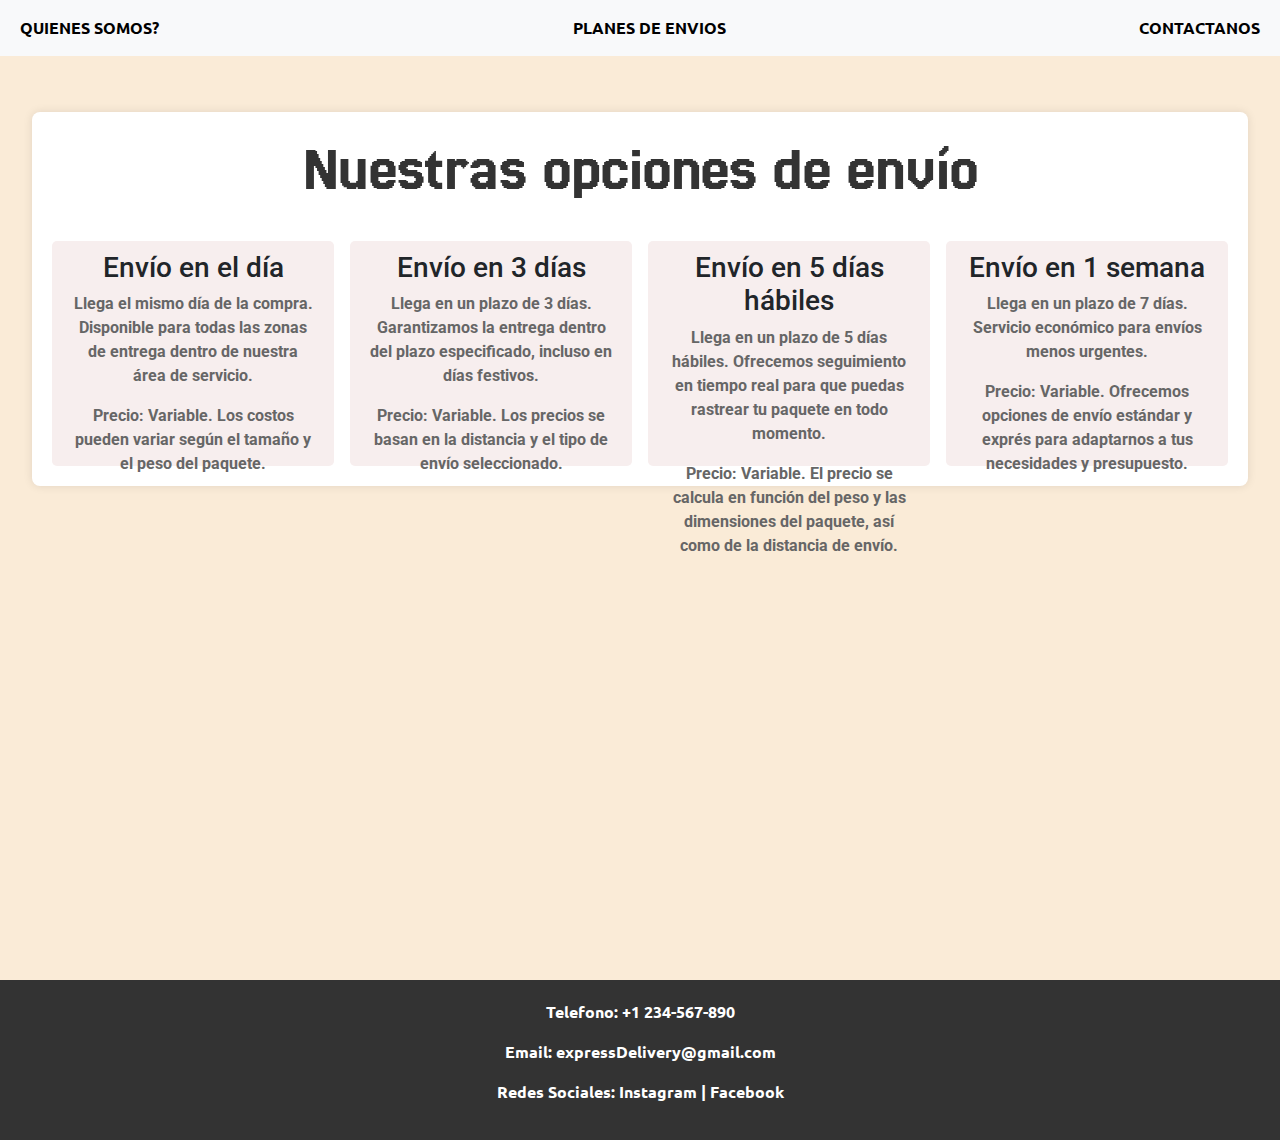
<file: planes.html>
<!DOCTYPE html>
<html lang="en">
<head>
    <meta charset="UTF-8">
    <meta name="viewport" content="width=device-width, initial-scale=1.0">
    <title>Servicios profesionales</title>
    <link rel="icon" href="ExpressDeliveryLogo.jpg" type="image/jpg">
    <link rel="stylesheet" type="text/css" href="planes.css">
    <link rel="preconnect" href="https://fonts.googleapis.com">
    <link rel="preconnect" href="https://fonts.gstatic.com" crossorigin>
    <link
        href="https://fonts.googleapis.com/css2?family=Roboto:ital,wght@0,100;0,300;0,400;0,500;0,700;0,900;1,100;1,300;1,400;1,500;1,700;1,900&display=swap"
        rel="stylesheet">
    <link href="https://fonts.googleapis.com/css2?family=Jersey+25&display=swap" rel="stylesheet">
    <link
        href="https://fonts.googleapis.com/css2?family=Jersey+25&family=Ubuntu:ital,wght@0,300;0,400;0,500;0,700;1,300;1,400;1,500;1,700&display=swap"
        rel="stylesheet">
        <link href="https://cdn.jsdelivr.net/npm/bootstrap@5.3.3/dist/css/bootstrap.min.css" rel="stylesheet"
            integrity="sha384-QWTKZyjpPEjISv5WaRU9OFeRpok6YctnYmDr5pNlyT2bRjXh0JMhjY6hW+ALEwIH" crossorigin="anonymous">
        <script src="https://cdn.jsdelivr.net/npm/bootstrap@5.3.3/dist/js/bootstrap.bundle.min.js"
            integrity="sha384-YvpcrYf0tY3lHB60NNkmXc5s9fDVZLESaAA55NDzOxhy9GkcIdslK1eN7N6jIeHz"
            crossorigin="anonymous"></script>
</head>
<body class="body">
    <header class="header">
        <nav class="navbar navbar-expand-lg bg-body-tertiary">
            <div class="container-fluid">
                <button class="navbar-toggler" type="button" data-bs-toggle="collapse"
                    data-bs-target="#navbarSupportedContent" aria-controls="navbarSupportedContent" aria-expanded="false"
                    aria-label="Toggle navigation">
                    <span class="navbar-toggler-icon"></span>
                </button>
                <div class="collapse navbar-collapse" id="navbarSupportedContent">
                    <ul class="navbar-nav me-auto mb-2 mb-lg-0">
                        <li><a href="index.html" class="nav-link active" aria-current="page">QUIENES SOMOS?</a></li>
                        <li><a href="planes.html" class="nav-link active" aria-current="page">PLANES DE ENVIOS</a></li>
                        <li><a href="#contact" class="nav-link active" aria-current="page">CONTACTANOS</a></li>
                    </ul>
                </div>
            </div>
        </nav>
    </header>

    <div class="serviceContainer">
        <section id="services">
            <h2 class="title">Nuestras opciones de envío</h2>
            <div id="options">
                <div class="option" onClick="openModal('Envío en el día')">
                    <h3>Envío en el día</h3>
                    <p>Llega el mismo día de la compra. Disponible para todas las zonas de entrega dentro de nuestra área de
                        servicio.</p>
                    <p>Precio: Variable. Los costos pueden variar según el tamaño y el peso del paquete.</p>
                </div>
                <div class="option" onClick="openModal('Envío en 3 días')">
                    <h3>Envío en 3 días</h3>
                    <p>Llega en un plazo de 3 días. Garantizamos la entrega dentro del plazo especificado, incluso en días
                        festivos.</p>
                    <p>Precio: Variable. Los precios se basan en la distancia y el tipo de envío seleccionado.</p>
                </div>
                <div class="option" onClick="openModal('Envío en 5 días hábiles')">
                    <h3>Envío en 5 días hábiles</h3>
                    <p>Llega en un plazo de 5 días hábiles. Ofrecemos seguimiento en tiempo real para que puedas rastrear tu
                        paquete en todo momento.</p>
                    <p>Precio: Variable. El precio se calcula en función del peso y las dimensiones del paquete, así como de la
                        distancia de envío.</p>
                </div>
                <div class="option" onClick="openModal('Envío en 1 semana')">
                    <h3>Envío en 1 semana</h3>
                    <p>Llega en un plazo de 7 días. Servicio económico para envíos menos urgentes.</p>
                    <p>Precio: Variable. Ofrecemos opciones de envío estándar y exprés para adaptarnos a tus necesidades y
                        presupuesto.</p>
                </div>
            </div>

            <div id="myModal" class="modal">
                <div class="modal-content">
                    <span class="close" onclick="closeModal()"> X</span>
                    <div id="modalContent">
                    </div>
                </div>
            </div>

            <script src="./modal.js"></script>
        </section>

    </div>
    <footer id="contact">
        <div class="contact-info">
            <p>Telefono: +1 234-567-890</p>
            <p>Email: expressDelivery@gmail.com</p>
            <p>
                Redes Sociales:
                <a href="https://www.instagram.com/" target="_blank" id="ig">Instagram</a> |
                <a href="https://www.facebook.com/" target="_blank" id="facebook">Facebook</a>
            </p>
        </div>
    </footer>
</body>
</html>
</file>
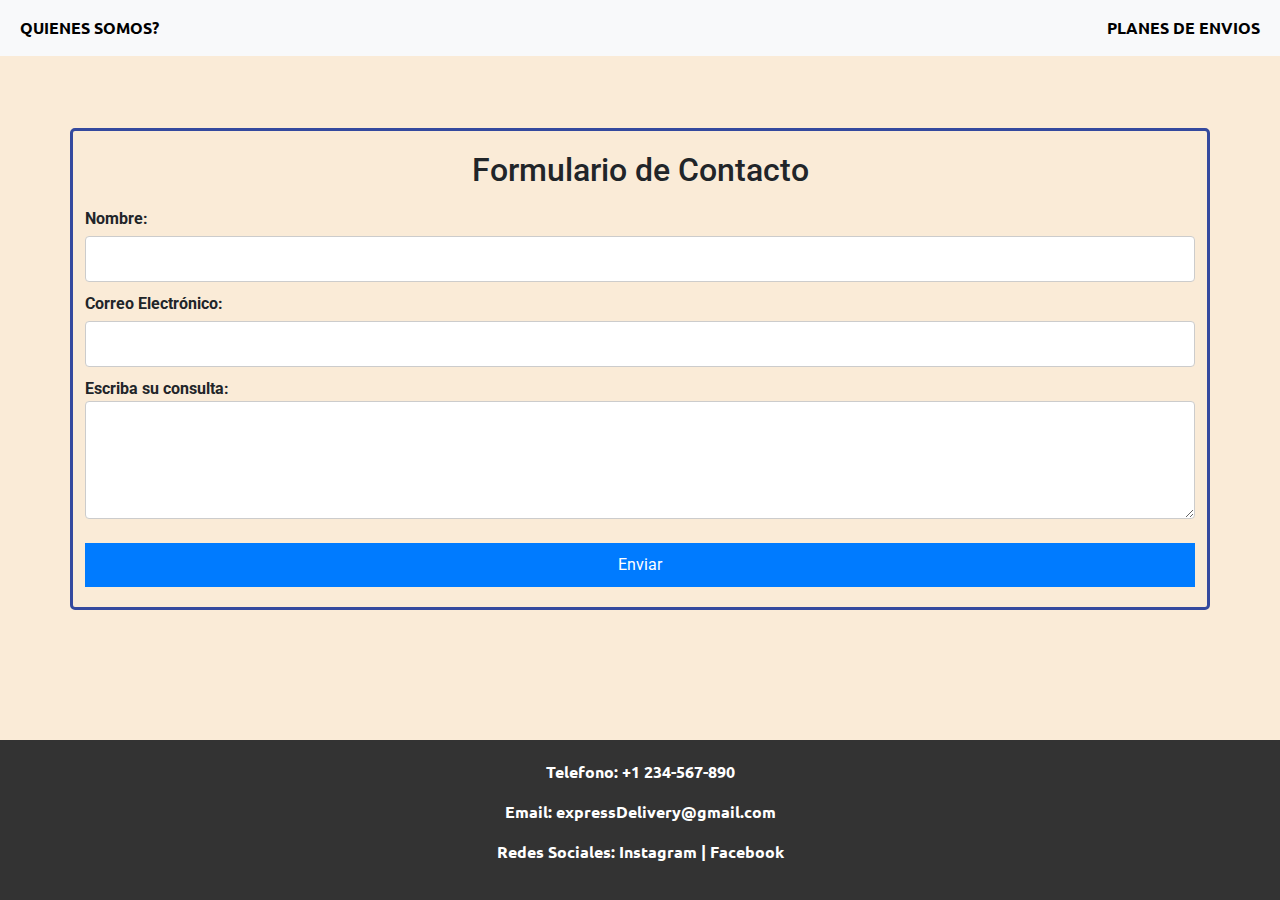
<file: views/form.html>
<!DOCTYPE html>
<html lang="es">

<head>
    <meta charset="UTF-8">
    <meta name="viewport" content="width=device-width, initial-scale=1.0">
    <title>Formulario de Contacto</title>
    <link rel="stylesheet" type="text/css" href="../css/form.css">
    <link rel="icon" href="../img/ExpressDeliveryLogo.jpg" type="image/jpg">
    <link rel="preconnect" href="https://fonts.googleapis.com">
    <link rel="preconnect" href="https://fonts.gstatic.com" crossorigin>
    <link
        href="https://fonts.googleapis.com/css2?family=Roboto:ital,wght@0,100;0,300;0,400;0,500;0,700;0,900;1,100;1,300;1,400;1,500;1,700;1,900&display=swap"
        rel="stylesheet">
    <link href="https://fonts.googleapis.com/css2?family=Jersey+25&display=swap" rel="stylesheet">
    <link
        href="https://fonts.googleapis.com/css2?family=Jersey+25&family=Ubuntu:ital,wght@0,300;0,400;0,500;0,700;1,300;1,400;1,500;1,700&display=swap"
        rel="stylesheet">
    <link href="https://cdn.jsdelivr.net/npm/bootstrap@5.3.3/dist/css/bootstrap.min.css" rel="stylesheet"
        integrity="sha384-QWTKZyjpPEjISv5WaRU9OFeRpok6YctnYmDr5pNlyT2bRjXh0JMhjY6hW+ALEwIH" crossorigin="anonymous">
    <script src="https://cdn.jsdelivr.net/npm/bootstrap@5.3.3/dist/js/bootstrap.bundle.min.js"
        integrity="sha384-YvpcrYf0tY3lHB60NNkmXc5s9fDVZLESaAA55NDzOxhy9GkcIdslK1eN7N6jIeHz"
        crossorigin="anonymous"></script>
</head>

<body id="body">
    <header class="header">
        <nav class="navbar navbar-expand-lg bg-body-tertiary">
            <div class="container-fluid">
                <button class="navbar-toggler" type="button" data-bs-toggle="collapse"
                    data-bs-target="#navbarSupportedContent" aria-controls="navbarSupportedContent" aria-expanded="false"
                    aria-label="Toggle navigation">
                    <span class="navbar-toggler-icon"></span>
                </button>
                <div class="collapse navbar-collapse" id="navbarSupportedContent">
                    <ul class="navbar-nav me-auto mb-2 mb-lg-0">
                        <li><a href="../index.html" class="nav-link active" aria-current="page">QUIENES SOMOS?</a></li>
                        <li><a href="../views/planes.html" class="nav-link active" aria-current="page">PLANES DE ENVIOS</a></li>
                    </ul>
                </div>
            </div>
        </nav>
    </header>
    <div class="container">
        <h2>Formulario de Contacto</h2>
        <form id="contact-form">
            <label for="name">Nombre:</label>
            <input type="text" id="name" name="name" required>

            <label for="email">Correo Electrónico:</label>
            <input type="email" id="email" name="email" required>

            <label for="message">Escriba su consulta:</label>
            <textarea id="message" name="message" rows="4" required></textarea>
            <br>
            <button type="submit">Enviar</button>
        </form>
    </div>
    <footer id="contact">
        <div class="contact-info">
            <p>Telefono: +1 234-567-890</p>
            <p>Email: expressDelivery@gmail.com</p>
            <p>
                Redes Sociales:
                <a href="https://www.instagram.com/" target="_blank" id="ig">Instagram</a> |
                <a href="https://www.facebook.com/" target="_blank" id="facebook">Facebook</a>
            </p>
        </div>
    </footer>

    <script src="../javascript/formValidations.js"></script>
</body>

</html>
</file>
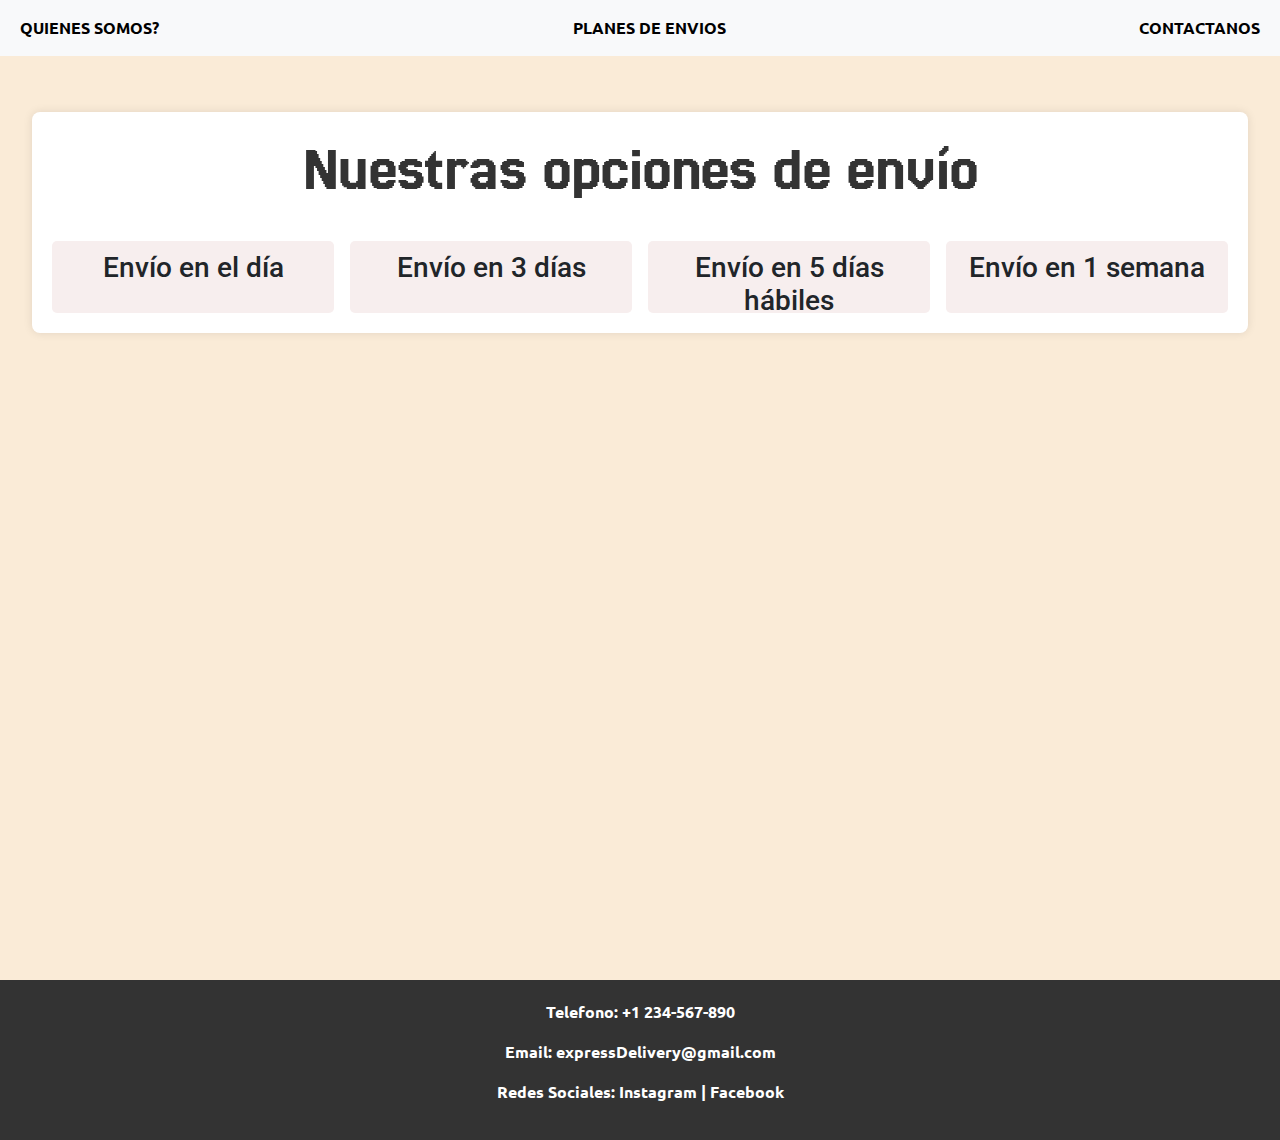
<file: views/planes.html>
<!DOCTYPE html>
<html lang="en">
<head>
    <meta charset="UTF-8">
    <meta name="viewport" content="width=device-width, initial-scale=1.0">
    <title>Servicios profesionales</title>
    <link rel="icon" href="../img/ExpressDeliveryLogo.jpg" type="image/jpg">
    <link rel="stylesheet" type="text/css" href="../css/planes.css">
    <link rel="preconnect" href="https://fonts.googleapis.com">
    <link rel="preconnect" href="https://fonts.gstatic.com" crossorigin>
    <link
        href="https://fonts.googleapis.com/css2?family=Roboto:ital,wght@0,100;0,300;0,400;0,500;0,700;0,900;1,100;1,300;1,400;1,500;1,700;1,900&display=swap"
        rel="stylesheet">
    <link href="https://fonts.googleapis.com/css2?family=Jersey+25&display=swap" rel="stylesheet">
    <link
        href="https://fonts.googleapis.com/css2?family=Jersey+25&family=Ubuntu:ital,wght@0,300;0,400;0,500;0,700;1,300;1,400;1,500;1,700&display=swap"
        rel="stylesheet">
        <link href="https://cdn.jsdelivr.net/npm/bootstrap@5.3.3/dist/css/bootstrap.min.css" rel="stylesheet"
            integrity="sha384-QWTKZyjpPEjISv5WaRU9OFeRpok6YctnYmDr5pNlyT2bRjXh0JMhjY6hW+ALEwIH" crossorigin="anonymous">
        <script src="https://cdn.jsdelivr.net/npm/bootstrap@5.3.3/dist/js/bootstrap.bundle.min.js"
            integrity="sha384-YvpcrYf0tY3lHB60NNkmXc5s9fDVZLESaAA55NDzOxhy9GkcIdslK1eN7N6jIeHz"
            crossorigin="anonymous"></script>
</head>
<body class="body">
    <header class="header">
        <nav class="navbar navbar-expand-lg bg-body-tertiary">
            <div class="container-fluid">
                <button class="navbar-toggler" type="button" data-bs-toggle="collapse"
                    data-bs-target="#navbarSupportedContent" aria-controls="navbarSupportedContent" aria-expanded="false"
                    aria-label="Toggle navigation">
                    <span class="navbar-toggler-icon"></span>
                </button>
                <div class="collapse navbar-collapse" id="navbarSupportedContent">
                    <ul class="navbar-nav me-auto mb-2 mb-lg-0">
                        <li><a href="../index.html" class="nav-link active" aria-current="page">QUIENES SOMOS?</a></li>
                        <li><a href="../views/planes.html" class="nav-link active" aria-current="page">PLANES DE ENVIOS</a></li>
                        <li><a href="#contact" class="nav-link active" aria-current="page">CONTACTANOS</a></li>
                    </ul>
                </div>
            </div>
        </nav>
    </header>

    <div class="serviceContainer">
        <section id="services">
            <h2 class="title">Nuestras opciones de envío</h2>
            <div id="options">
                <div class="option" onClick="openModal('Envío en el día')">
                    <h3>Envío en el día</h3>
                </div>
                <div class="option" onClick="openModal('Envío en 3 días')">
                    <h3>Envío en 3 días</h3>
                </div>
                <div class="option" onClick="openModal('Envío en 5 días hábiles')">
                    <h3>Envío en 5 días hábiles</h3>
                </div>
                <div class="option" onClick="openModal('Envío en 1 semana')">
                    <h3>Envío en 1 semana</h3>
                </div>
            </div>

            <div id="myModal" class="modal">
                <div class="modal-content">
                    <span class="close" onclick="closeModal()"> X</span>
                    <div id="modalContent">
                    </div>
                </div>
            </div>

            <script src="../javascript/modal.js"></script>
        </section>

    </div>
    <footer id="contact">
        <div class="contact-info">
            <p>Telefono: +1 234-567-890</p>
            <p>Email: expressDelivery@gmail.com</p>
            <p>
                Redes Sociales:
                <a href="https://www.instagram.com/" target="_blank" id="ig">Instagram</a> |
                <a href="https://www.facebook.com/" target="_blank" id="facebook">Facebook</a>
            </p>
        </div>
    </footer>
</body>
</html>
</file>
<file: planes.css>
.body {
    background-color: antiquewhite;
    font-family: "Roboto", sans-serif;
    font-weight: bold;
    max-height: 100%;
}

.serviceContainer {
    max-width: 100vw;
    padding: 2rem;
    margin-top: 5rem;
    min-height: 100vh;
}

#services {
    background-color: #fff;
    border-radius: 8px;
    padding: 20px;
    box-shadow: 0px 0px 10px rgba(0, 0, 0, 0.1);
}

.title {
    font-family: "Jersey 25", sans-serif;
    font-size: 4rem;
    text-align: center;
    color: #333;
}


#options{
    display: flex;
    flex-direction: row;
    gap: 1rem;
    margin-top: 2rem;
}

.option {
    text-align: center;
    display: flex;
    flex-direction: column;
    height: 25vh;
}

.option {
    display: block;
    width: 100%;
    padding: 10px 20px;
    background-color: rgb(247, 238, 238);
    border: none;
    border-radius: 5px;
    cursor: pointer;
    transition: background-color 0.3s ease;
}

.option:hover {
    background-color: #0056b3;
}

.option p {
    color: #666;
}

.header {
    position: fixed;
    top: 0;
    left: 0;
    right: 0;
    z-index: 999;
    color: #fff;
}

.navbar-nav {
    display: flex;
    justify-content: space-between;
    width: 100%;
}

.navbar-nav li a {
    font-family: "Ubuntu", sans-serif;
    font-weight: bold;
}

footer {
    font-family: "Ubuntu", sans-serif;
    background-color: #333;
    color: white;
    text-align: center;
    padding: 20px;
}

footer a {
    color: white;
    text-decoration: none;
}

#ig:hover {
    color: #f54390;
}

#facebook:hover {
    color: rgb(62, 130, 178);
}

.modal {
    display: none;
    position: fixed;
    z-index: 1;
    left: 0;
    top: 0;
    width: 100%;
    height: 100%;
    overflow: auto;
    background-color: rgba(0, 0, 0, 0.4);
}

.modal-content {
    background-color: #fefefe;
    margin: 15% auto;
    padding: 20px;
    border: 1px solid #888;
    max-width: 30%;
}

.close {
    color: #aaa;
    float: right;
    font-size: 28px;
    font-weight: bold;
}

.close:hover,
.close:focus {
    color: black;
    text-decoration: none;
    cursor: pointer;
}

@media (max-width: 768px) {
    .serviceContainer{
        display: flex;
        flex-direction: column;
    }

    #services{
        display: flex;
        flex-direction: column;
    }

    #options {
        display: flex;
        flex-direction: column;
    }

    .option {
        display: flex;
        flex-direction: column;
        flex-basis: calc(50% - 20px);
        margin-bottom: 20px;
    }
}
</file>
<file: css/form.css>
.header {
    position: fixed;
    top: 0;
    left: 0;
    right: 0;
    z-index: 999;
    color: #fff;
}

.navbar-nav {
    display: flex;
    justify-content: space-between;
    width: 100%;
}

.navbar-nav li a {
    font-family: "Ubuntu", sans-serif;
    font-weight: bold;
}

footer {
    font-family: "Ubuntu", sans-serif;
    background-color: #333;
    color: white;
    text-align: center;
    padding: 20px;
}

footer a {
    color: white;
    text-decoration: none;
}

#ig:hover {
    color: #f54390;
}

#facebook:hover {
    color: rgb(62, 130, 178);
}

.modal {
    display: none;
    position: fixed;
    z-index: 1;
    left: 0;
    top: 0;
    width: 100%;
    height: 100%;
    overflow: auto;
    background-color: rgba(0, 0, 0, 0.4);
}

.modal-content {
    background-color: #fefefe;
    margin: 15% auto;
    padding: 20px;
    border: 1px solid #888;
    max-width: 30%;
}

.close {
    color: #aaa;
    float: right;
    font-size: 28px;
    font-weight: bold;
}

.close:hover,
.close:focus {
    color: black;
    text-decoration: none;
    cursor: pointer;
}

#body {
    font-family: "Roboto", sans-serif;
    font-weight: bold;
    margin: 0;
    padding: 0;
    background-color: antiquewhite;
    min-height: 100vh;
    display: flex;
    flex-direction: column;
    justify-content: space-between;
}

.container {
    max-width: 600px;
    margin: auto;
    padding: 20px;
    border: 3px solid #34499e;
    border-radius: 5px;
    margin-top: 8rem;
    margin-bottom: 5rem;
}

h2 {
    text-align: center;
}

form {
    display: flex;
    flex-direction: column;
}

label {
    margin-top: 10px;
}

input[type="text"],
input[type="email"],
textarea {
    width: 100%;
    padding: 10px;
    margin-top: 5px;
    border: 1px solid #ccc;
    border-radius: 4px;
}

button {
    margin-top: 20px;
    padding: 10px;
    background-color: #007bff;
    color: white;
    border: none;
    border-radius: 4px;
    cursor: pointer;
}

button:hover {
    background-color: #0056b3;
}
</file>
<file: css/planes.css>
.body {
    background-color: antiquewhite;
    font-family: "Roboto", sans-serif;
    font-weight: bold;
    max-height: 100%;
}

.serviceContainer {
    max-width: 100vw;
    padding: 2rem;
    margin-top: 5rem;
    min-height: 100vh;
}

#services {
    background-color: #fff;
    border-radius: 8px;
    padding: 20px;
    box-shadow: 0px 0px 10px rgba(0, 0, 0, 0.1);
}

.title {
    font-family: "Jersey 25", sans-serif;
    font-size: 4rem;
    text-align: center;
    color: #333;
}


#options{
    display: flex;
    flex-direction: row;
    gap: 1rem;
    margin-top: 2rem;
}

.option {
    text-align: center;
    display: flex;
    flex-direction: column;
    justify-content: center;
    align-items: center;
    height: 8vh;
}

.option {
    display: block;
    width: 100%;
    padding: 10px 20px;
    background-color: rgb(247, 238, 238);
    border: none;
    border-radius: 5px;
    cursor: pointer;
    transition: background-color 0.3s ease;
}

.option:hover {
    background-color: #0056b3;
}

.option p {
    color: #666;
}

.header {
    position: fixed;
    top: 0;
    left: 0;
    right: 0;
    z-index: 999;
    color: #fff;
}

.navbar-nav {
    display: flex;
    justify-content: space-between;
    width: 100%;
}

.navbar-nav li a {
    font-family: "Ubuntu", sans-serif;
    font-weight: bold;
}

footer {
    font-family: "Ubuntu", sans-serif;
    background-color: #333;
    color: white;
    text-align: center;
    padding: 20px;
}

footer a {
    color: white;
    text-decoration: none;
}

#ig:hover {
    color: #f54390;
}

#facebook:hover {
    color: rgb(62, 130, 178);
}

.modal {
    display: none;
    position: fixed;
    z-index: 1;
    left: 0;
    top: 0;
    width: 100%;
    height: 100%;
    overflow: auto;
    background-color: rgba(0, 0, 0, 0.4);
}

.modal-content {
    background-color: #fefefe;
    margin: 15% auto;
    padding: 20px;
    border: 1px solid #888;
    max-width: 30%;
}

.close {
    color: #aaa;
    float: right;
    font-size: 28px;
    font-weight: bold;
}

.close:hover,
.close:focus {
    color: black;
    text-decoration: none;
    cursor: pointer;
}

@media (max-width: 1224px) {
    .serviceContainer{
        display: flex;
        flex-direction: column;
    }

    #services{
        display: flex;
        flex-direction: column;
    }

    #options {
        display: flex;
        flex-direction: row;
    }

    .option {
        display: flex;
        flex-direction: column;
        justify-content: center;
        align-items: center;
        height: 15vh;
    }
}

@media (max-width: 480px) {
    .serviceContainer {
        display: flex;
        flex-direction: column;
    }

    #services {
        display: flex;
        flex-direction: column;
    }

    #options {
        display: flex;
        flex-direction: column;
        align-items: center;
        justify-content: space-between;
        gap: 1rem;
    }

    .option {
        display: flex;
        flex-direction: column;
        justify-content: center;
        align-items: center;
        height: auto;
        width: 50vw;
        margin-bottom: 20px;
    }
}
</file>
